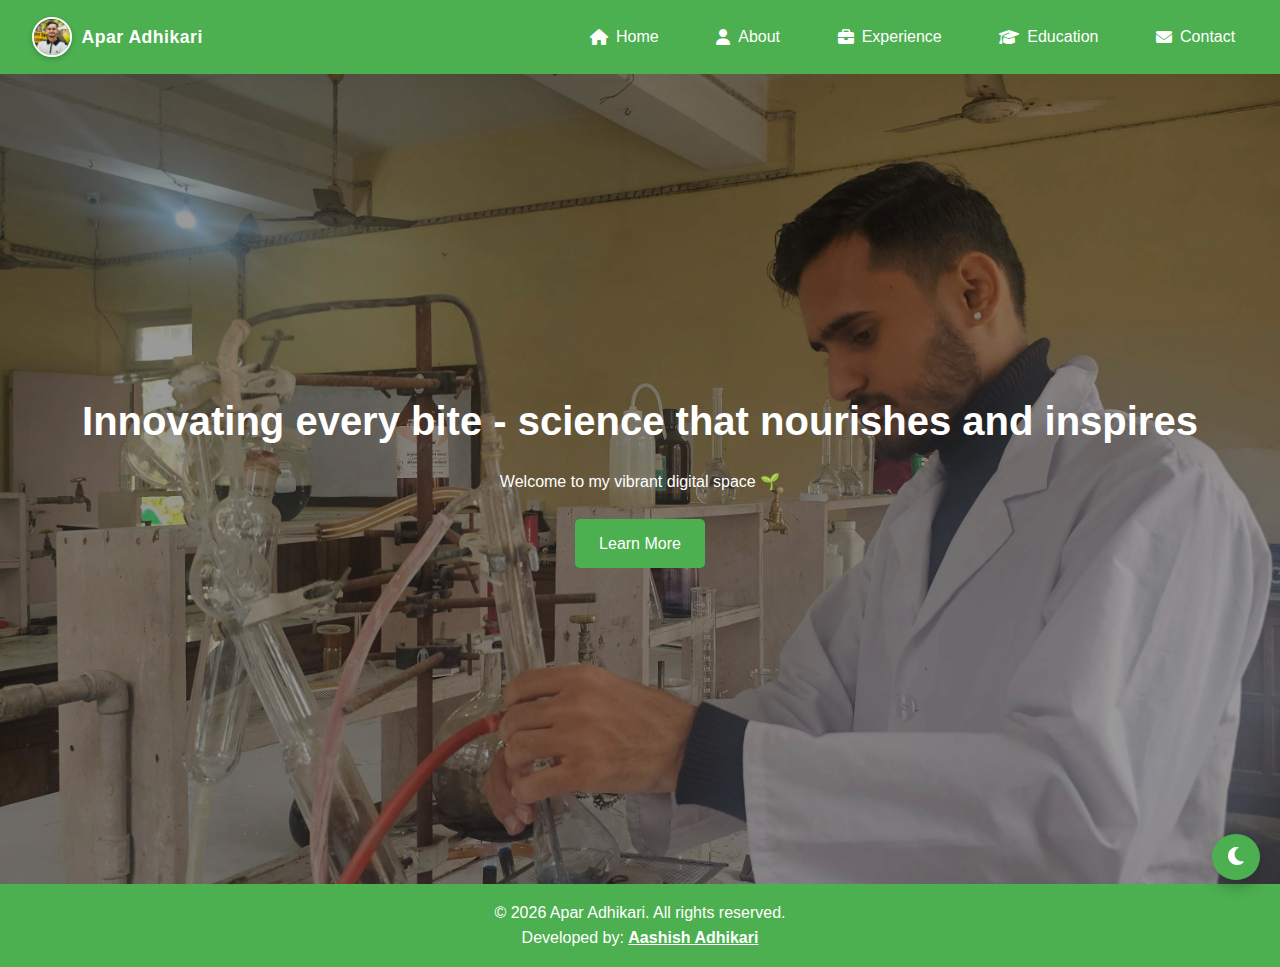
<file: index.html>
<!DOCTYPE html>
<html lang="en">

<head>
    <meta charset="UTF-8" />
    <meta name="viewport" content="width=device-width, initial-scale=1.0" />
    <title>Apar Adhikari | Food Technologist</title>
    <meta name="description"
        content="Portfolio of Apar Adhikari, Food Technology graduate from Tribhuwan University, Dharan. Explore projects, education, and get in touch.">
    <meta name="keywords"
        content="Apar Adhikari, Food Tech, Food Technology Nepal, Tribhuwan University, Central Campus of Technology, Dharan, Portfolio">
    <meta name="author" content="Apar Adhikari">
    <link rel="stylesheet" href="css/style.css" />
    <!-- Inside <head> -->
    <link rel="stylesheet" href="https://cdnjs.cloudflare.com/ajax/libs/font-awesome/6.5.0/css/all.min.css" />

    <script defer src="js/main.js"></script>
</head>

<body>

    <button id="darkModeToggle" title="Toggle Dark Mode">
        <i class="fas fa-moon"></i>
    </button>

    <header>
        <nav class="navbar">
            <div class="logo">
                <img src="assets/images/logo.jpg" alt="Apar Adhikari" class="logo-photo" />
                <span class="logo-name">Apar Adhikari</span>
              </div>
              
            <div class="menu-toggle" id="menu-toggle"><i class="fas fa-bars"></i></div>
            <ul class="nav-links" id="nav-links">
                <li><a href="index.html"><i class="fas fa-home"></i> Home</a></li>
                <li><a href="about.html"><i class="fas fa-user"></i> About</a></li>
                <li><a href="experience.html"><i class="fas fa-briefcase"></i> Experience</a></li>
                <li><a href="education.html"><i class="fas fa-graduation-cap"></i> Education</a></li>
                <li><a href="contact.html"><i class="fas fa-envelope"></i> Contact</a></li>
            </ul>
        </nav>
    </header>
    <main class="main-full">
    <section class="hero">
        <div class="hero-text">
            <h1>Innovating every bite - science that nourishes and inspires</h1>
            <p>Welcome to my vibrant digital space 🌱</p>
            <a href="about.html" class="btn">Learn More</a>
        </div>
    </section>
    </main>

    <footer class="footer" id="homefooter">
        <p>&copy; <span id="year"></span> Apar Adhikari. All rights reserved.</p>
        <p>Developed by: <strong><a href="https://www.aashishadhikari.name.np" target="_blank">Aashish Adhikari</strong></b></p>
    </footer>
</body>

</html>
</file>
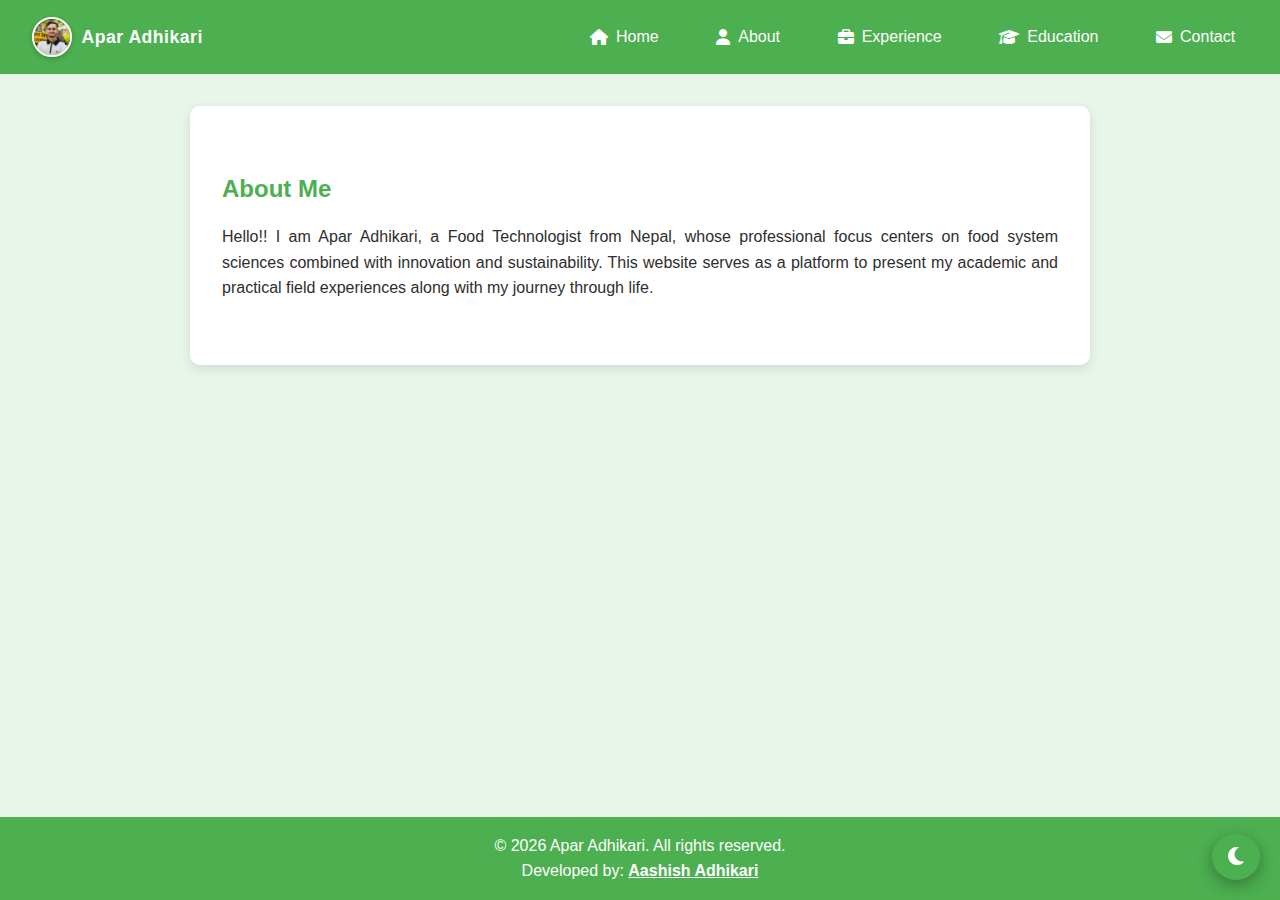
<file: about.html>
<!DOCTYPE html>
<html lang="en">

<head>
    <meta charset="UTF-8" />
    <meta name="viewport" content="width=device-width, initial-scale=1.0" />
    <title>Apar Adhikari | About</title>
    <meta name="description"
        content="Portfolio of Apar Adhikari, Food Technology graduate from Tribhuwan University, Dharan. Explore projects, education, and get in touch.">
    <meta name="keywords"
        content="Apar Adhikari, Food Tech, Food Technology Nepal, Tribhuwan University, Central Campus of Technology, Dharan, Portfolio">
    <meta name="author" content="Apar Adhikari">
    <link rel="stylesheet" href="css/style.css" />
    <!-- Inside <head> -->
    <link rel="stylesheet" href="https://cdnjs.cloudflare.com/ajax/libs/font-awesome/6.5.0/css/all.min.css" />

    <script defer src="js/main.js"></script>
</head>

<body>
    <button id="darkModeToggle" title="Toggle Dark Mode">
        <i class="fas fa-moon"></i>
    </button>

    <header>
        <nav class="navbar">
            <div class="logo">
                <img src="assets/images/logo.jpg" alt="Apar Adhikari" class="logo-photo" />
                <span class="logo-name">Apar Adhikari</span>
              </div>
              
            <div class="menu-toggle" id="menu-toggle"><i class="fas fa-bars"></i></div>
            <ul class="nav-links" id="nav-links">
                <li><a href="index.html"><i class="fas fa-home"></i> Home</a></li>
                <li><a href="about.html"><i class="fas fa-user"></i> About</a></li>
                <li><a href="experience.html"><i class="fas fa-briefcase"></i> Experience</a></li>
                <li><a href="education.html"><i class="fas fa-graduation-cap"></i> Education</a></li>
                <li><a href="contact.html"><i class="fas fa-envelope"></i> Contact</a></li>
            </ul>
        </nav>
    </header>


    <section class="section about">
        <h2>About Me</h2>
        <p id="justify">Hello!! I am Apar Adhikari, a Food Technologist from Nepal, whose professional focus centers on food system sciences combined with innovation and sustainability. This website serves as a platform to present my academic and practical field experiences along with my journey through life.</p>
    </section>
</body>
<footer class="footer">
    <p>&copy; <span id="year"></span> Apar Adhikari. All rights reserved.</p>
    <p>Developed by: <strong><a href="https://www.aashishadhikari.name.np" target="_blank">Aashish Adhikari</a></strong></p>
</footer>

</html>
</file>
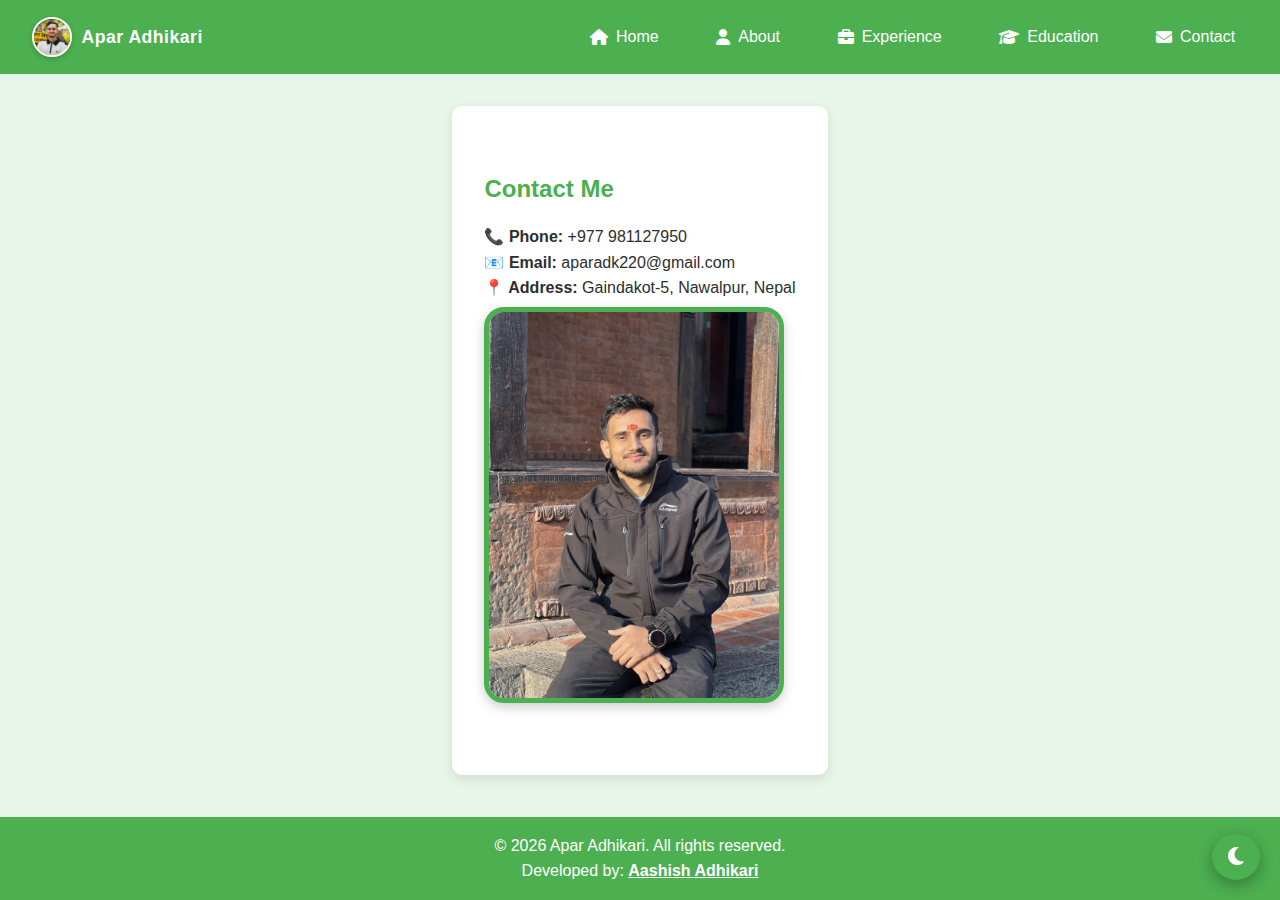
<file: contact.html>
<!DOCTYPE html>
<html lang="en">
<head>
  <meta charset="UTF-8" />
  <meta name="viewport" content="width=device-width, initial-scale=1.0"/>
  <title>Apar Adhikari | Contact</title>
  <meta name="description" content="Portfolio of Apar Adhikari, Food Technology graduate from Tribhuwan University, Dharan. Explore projects, education, and get in touch.">
<meta name="keywords" content="Apar Adhikari, Food Tech, Food Technology Nepal, Tribhuwan University, Central Campus of Technology, Dharan, Portfolio">
<meta name="author" content="Apar Adhikari">
  <link rel="stylesheet" href="css/style.css" />
  <!-- Inside <head> -->
<link rel="stylesheet" href="https://cdnjs.cloudflare.com/ajax/libs/font-awesome/6.5.0/css/all.min.css" />

  <script defer src="js/main.js"></script>
</head>
<body>
    <button id="darkModeToggle" title="Toggle Dark Mode">
        <i class="fas fa-moon"></i>
      </button>
      
    <header>
        <nav class="navbar">
            <div class="logo">
                <img src="assets/images/logo.jpg" alt="Apar Adhikari" class="logo-photo" />
                <span class="logo-name">Apar Adhikari</span>
              </div>
              
            <div class="menu-toggle" id="menu-toggle"><i class="fas fa-bars"></i></div>
            <ul class="nav-links" id="nav-links">
                <li><a href="index.html"><i class="fas fa-home"></i> Home</a></li>
                <li><a href="about.html"><i class="fas fa-user"></i> About</a></li>
                <li><a href="experience.html"><i class="fas fa-briefcase"></i> Experience</a></li>
                <li><a href="education.html"><i class="fas fa-graduation-cap"></i> Education</a></li>
                <li><a href="contact.html"><i class="fas fa-envelope"></i> Contact</a></li>
            </ul>
        </nav>
      </header>
      

      <section class="section contact">
        <h2>Contact Me</h2>
        <div class="contact-container">
          <div class="contact-info">
            <p><strong>📞 Phone:</strong> +977 981127950</p>
            <p><strong>📧 Email:</strong> aparadk220@gmail.com</p>
            <p><strong>📍 Address:</strong> Gaindakot-5, Nawalpur, Nepal</p>
          </div>
          <div class="contact-photo">
            <img src="assets/images/apar.jpg" alt="Apar Adhikari">
          </div>
        </div>
      </section>
      <footer class="footer">
        <p>&copy; <span id="year"></span> Apar Adhikari. All rights reserved.</p>
        <p>Developed by: <strong><a href="https://www.aashishadhikari.name.np" target="_blank">Aashish Adhikari</a></strong></p>
    </footer>
            
</body>
</html>
</file>
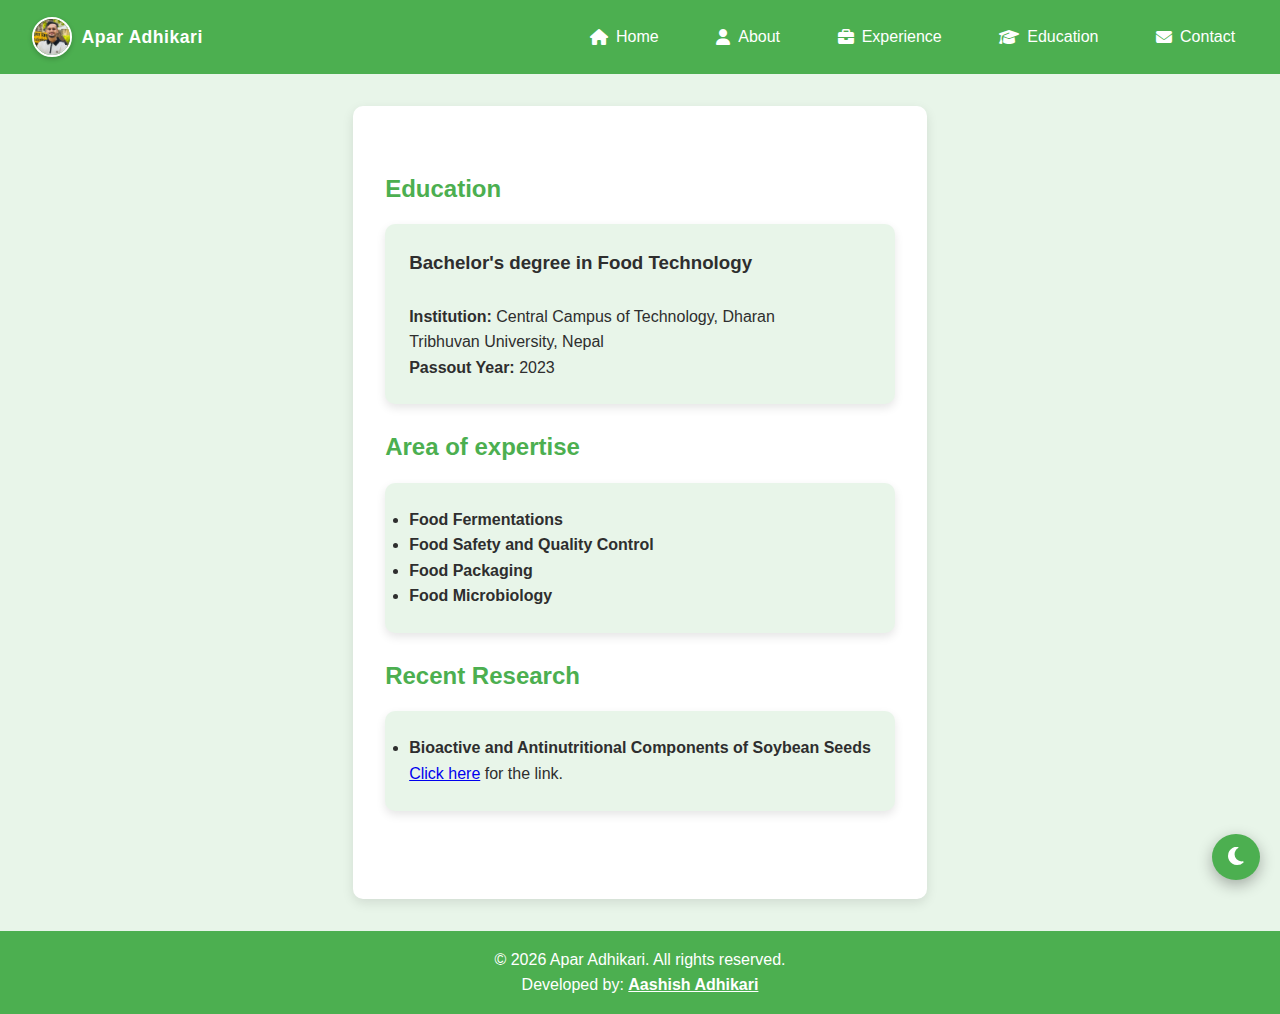
<file: education.html>
<!DOCTYPE html>
<html lang="en">

<head>
    <meta charset="UTF-8" />
    <meta name="viewport" content="width=device-width, initial-scale=1.0" />
    <title>Apar Adhikari | Education</title>
    <meta name="description"
        content="Portfolio of Apar Adhikari, Food Technology graduate from Tribhuwan University, Dharan. Explore projects, education, and get in touch.">
    <meta name="keywords"
        content="Apar Adhikari, Food Tech, Food Technology Nepal, Tribhuwan University, Central Campus of Technology, Dharan, Portfolio">
    <meta name="author" content="Apar Adhikari">
    <link rel="stylesheet" href="css/style.css" />
    <script defer src="js/main.js"></script>
    <link rel="stylesheet" href="https://cdnjs.cloudflare.com/ajax/libs/font-awesome/6.5.0/css/all.min.css" />
</head>

<body>
    <header>
        <nav class="navbar">
            <div class="logo">
                <img src="assets/images/logo.jpg" alt="Apar Adhikari" class="logo-photo" />
                <span class="logo-name">Apar Adhikari</span>
              </div>
              
            <div class="menu-toggle" id="menu-toggle"><i class="fas fa-bars"></i></div>
            <ul class="nav-links" id="nav-links">
                <li><a href="index.html"><i class="fas fa-home"></i> Home</a></li>
                <li><a href="about.html"><i class="fas fa-user"></i> About</a></li>
                <li><a href="experience.html"><i class="fas fa-briefcase"></i> Experience</a></li>
                <li><a href="education.html"><i class="fas fa-graduation-cap"></i> Education</a></li>
                <li><a href="contact.html"><i class="fas fa-envelope"></i> Contact</a></li>
            </ul>
        </nav>
    </header>

    <section class="section education">
        <h2>Education</h2>

        <div class="edu-block">
            <h3>Bachelor's degree in Food Technology</h3><br>
            <p><strong>Institution:</strong> Central Campus of Technology, Dharan<br> Tribhuvan University, Nepal</p>
            <p><strong>Passout Year:</strong> 2023</p>
        </div>

        <h2>Area of expertise</h2>
        <div class="edu-block">
            <li><strong>Food Fermentations</strong></li>
            <li><strong>Food Safety and Quality Control</strong></li>
            <li><strong>Food Packaging</strong></li>
            <li><strong>Food Microbiology</strong></li>
        </div>

        <h2>Recent Research</h2>
        <div class="edu-block">
            <li><strong>Bioactive and Antinutritional Components of Soybean Seeds</strong></li>
            <a target="_blank" id="thesis" href="http://202.45.146.37:8080/jspui/handle/123456789/315">Click here</a>
            <span>for the link.</span>
        </div>

    </section>

    <footer class="footer">
        <p>&copy; <span id="year"></span> Apar Adhikari. All rights reserved.</p>
        <p>Developed by: <strong><a href="https://www.aashishadhikari.name.np" target="_blank">Aashish Adhikari</a></strong></p>
    </footer>

    <button id="darkModeToggle" title="Toggle Dark Mode">
        <i class="fas fa-moon"></i>
    </button>
</body>

</html>
</file>
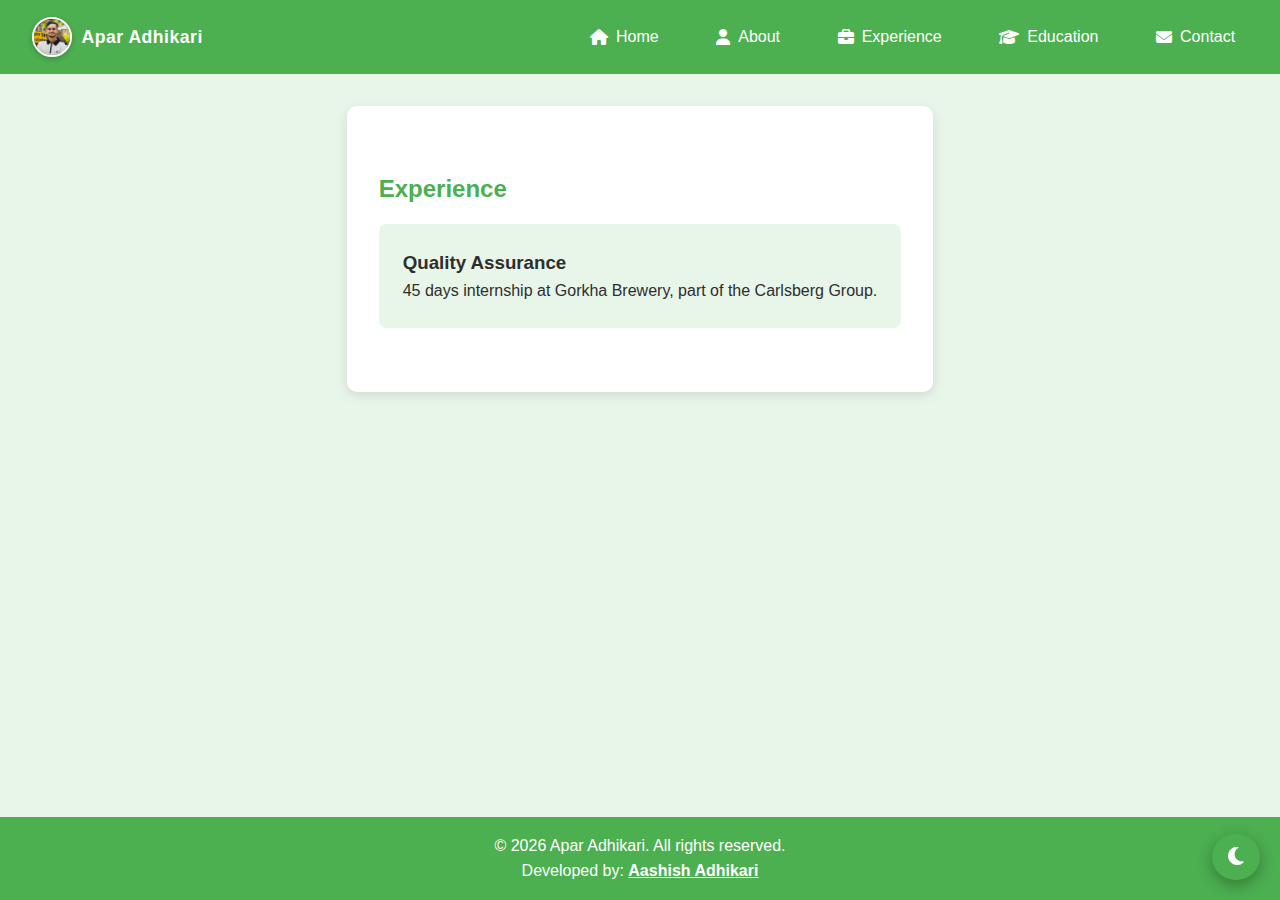
<file: experience.html>
<!DOCTYPE html>
<html lang="en">

<head>
    <meta charset="UTF-8" />
    <meta name="viewport" content="width=device-width, initial-scale=1.0" />
    <title>Apar Adhikari | Experience</title>
    <meta name="description"
        content="Portfolio of Apar Adhikari, Food Technology graduate from Tribhuwan University, Dharan. Explore projects, education, and get in touch.">
    <meta name="keywords"
        content="Apar Adhikari, Food Tech, Food Technology Nepal, Tribhuwan University, Central Campus of Technology, Dharan, Portfolio">
    <meta name="author" content="Apar Adhikari">
    <link rel="stylesheet" href="css/style.css" />
    <!-- Inside <head> -->
    <link rel="stylesheet" href="https://cdnjs.cloudflare.com/ajax/libs/font-awesome/6.5.0/css/all.min.css" />

    <script defer src="js/main.js"></script>
</head>

<body>
    <button id="darkModeToggle" title="Toggle Dark Mode">
        <i class="fas fa-moon"></i>
    </button>

    <header>
        <nav class="navbar">
            <div class="logo">
                <img src="assets/images/logo.jpg" alt="Apar Adhikari" class="logo-photo" />
                <span class="logo-name">Apar Adhikari</span>
              </div>
              
            <div class="menu-toggle" id="menu-toggle"><i class="fas fa-bars"></i></div>
            <ul class="nav-links" id="nav-links">
                <li><a href="index.html"><i class="fas fa-home"></i> Home</a></li>
                <li><a href="about.html"><i class="fas fa-user"></i> About</a></li>
                <li><a href="experience.html"><i class="fas fa-briefcase"></i> Experience</a></li>
                <li><a href="education.html"><i class="fas fa-graduation-cap"></i> Education</a></li>
                <li><a href="contact.html"><i class="fas fa-envelope"></i> Contact</a></li>
            </ul>
        </nav>
    </header>


    <section class="section projects">
        <h2>Experience</h2>
        <div class="project-list">
            <div class="project-card">
                <h3>Quality Assurance</h3>
                <p>45 days internship at Gorkha Brewery, part of the Carlsberg Group.</p>
            </div>
        </div>
    </section>
</body>
<footer class="footer">
    <p>&copy; <span id="year"></span> Apar Adhikari. All rights reserved.</p>
    <p>Developed by: <strong><a href="https://www.aashishadhikari.name.np" target="_blank">Aashish Adhikari</a></strong></p>
</footer>

</html>
</file>
<file: css/style.css>
:root {
    --primary-green: #4caf50;
    --light-green: #e8f5e9;
    --text-dark: #2e2e2e;
    --white: #ffffff;
    --hover-green: #43a047;
    --transition: 0.3s ease;
  }
  
  * {
    margin: 0;
    padding: 0;
    box-sizing: border-box;
    font-family: 'Poppins', sans-serif;
  }
  
  body {
    background-color: var(--light-green);
    color: var(--text-dark);
    line-height: 1.6;
  }
  
  .navbar {
    display: flex;
    justify-content: space-between;
    align-items: center;
    background: var(--primary-green);
    padding: 1rem 2rem;
  }
  
  .navbar .logo {
    font-size: 1.5rem;
    color: var(--white);
    font-weight: bold;
  }
  
  .nav-links {
    list-style: none;
    display: flex;
    gap: 2rem;
  }
  
  .nav-links a {
    color: var(--white);
    text-decoration: none;
    transition: var(--transition);
    padding: 0.5rem 0.8rem;
    border-radius: 5px;
    display: flex;
    align-items: center;
    gap: 0.5rem;
  }
  
  .nav-links a:hover {
    background-color: rgba(255,255,255,0.2);
    color: #fff;
  }
  
  
  .hero {
    display: flex;
    justify-content: center;
    align-items: center;
    height: 90vh;
    text-align: center;
    padding: 2rem;
  }
  
  .hero-text h1 {
    font-size: 2.5rem;
    margin-bottom: 1rem;
  }
  
  .hero-text .btn {
    display: inline-block;
    margin-top: 1.5rem;
    padding: 0.75rem 1.5rem;
    background: var(--primary-green);
    color: var(--white);
    text-decoration: none;
    border-radius: 5px;
    transition: var(--transition);
  }
  
  .hero-text .btn:hover {
    background-color: var(--hover-green);
  }
  
  @media (max-width: 768px) {
    .nav-links {
      flex-direction: column;
      background: var(--primary-green);
      position: absolute;
      right: 0;
      top: 60px;
      width: 200px;
      display: none;
    }
  }
  .section {
    padding: 4rem 2rem;
    max-width: 900px;
    margin: auto;
    background-color: var(--white);
    border-radius: 10px;
    box-shadow: 0 4px 12px rgba(0,0,0,0.1);
    margin-top: 2rem;
    transition: transform 0.3s ease, box-shadow 0.3s ease;
  }
  
  .section:hover {
    transform: scale(1.02);
    box-shadow: 0 6px 18px rgba(0,0,0,0.15);
  }
  
  h2 {
    color: var(--primary-green);
    margin-bottom: 1rem;
  }
  
  .project-list {
    display: flex;
    flex-direction: column;
    gap: 1.5rem;
  }
  
  .project-card {
    background: var(--light-green);
    padding: 1.5rem;
    border-radius: 8px;
    transition: all var(--transition);
  }
  
  .project-card:hover {
    background: var(--hover-green);
    color: var(--white);
    transform: translateY(-5px);
    box-shadow: 0 8px 16px rgba(0,0,0,0.2);
  }
/* Hamburger Toggle */
.menu-toggle {
    display: none;
    font-size: 1.5rem;
    color: var(--white);
    cursor: pointer;
  }
  
  .contact-container {
    flex-direction: column;
    gap: 1rem; /* ✅ Add this or reduce if it's too much */
    align-items: center;
  }

  .contact-info {
    flex: 1 1 300px;
  }
  
  .contact-photo {
    margin-top: 6px; /* ✅ Make sure no extra space */
  }
  
  .contact-photo img {
    max-width: 300px;
    height: auto;
    border-radius: 20px;
    border: 5px solid var(--primary-green);
    box-shadow: 0 4px 12px rgba(0,0,0,0.2);
    transition: transform 0.3s ease;
  }
  .contact-photo img:hover {
    transform: scale(1.05);
  }
  
  /* Responsive Nav */
  @media (max-width: 920px) {
    .menu-toggle {
      display: block;
    }
  
    .nav-links {
      display: none;
      flex-direction: column;
      position: absolute;
      right: 1rem;
      top: 60px;
      background: var(--primary-green);
      width: 200px;
      padding: 1rem;
      border-radius: 8px;
      z-index: 99;
    }
  
    .nav-links.show {
      display: flex;
    }
  
    .contact-container {
      flex-direction: column;
    }
  }
  
  /* Footer */
  .footer {
    text-align: center;
    padding: 1rem;
    background: var(--primary-green);
    color: var(--white);
    margin-top: 2rem;
  }
  
  .footer a {
    color: #ffffff;
    text-decoration: underline;
  }

  
  /* Dark mode default settings */
body.dark-mode {
    background-color: #121212;
    color: #e0e0e0;
  }
  
  body.dark-mode .navbar,
  body.dark-mode .footer {
    background-color: #1e1e1e;
  }
  
  body.dark-mode .section {
    background-color: #1a1a1a;
    box-shadow: 0 4px 12px rgba(255,255,255,0.1);
  }
  
  body.dark-mode .btn,
  body.dark-mode .project-card:hover {
    background-color: #2e7d32;
    color: #ffffff;
  }
  
  /* Toggle Button Style */
  #darkModeToggle {
    position: fixed;
    bottom: 20px;
    right: 20px;
    background: var(--primary-green);
    border: none;
    color: white;
    font-size: 1.3rem;
    padding: 0.7rem 1rem;
    border-radius: 50%;
    cursor: pointer;
    box-shadow: 0 5px 15px rgba(0,0,0,0.3);
    transition: background 0.3s ease, transform 0.3s ease;
    z-index: 999;
  }
  
  #darkModeToggle:hover {
    background: var(--hover-green);
    transform: rotate(90deg);
  }
  
  /* Smooth section fade-in */
  .section {
    opacity: 0;
    transform: translateY(20px);
    transition: all 0.8s ease-in-out;
  }
  
  .section.show {
    opacity: 1;
    transform: translateY(0);
  }
  

  body.dark-mode .project-card {
    background-color: #252525;
    color: #e0e0e0;
  }
  
  body.dark-mode .project-card:hover {
    background-color: #388e3c;
    color: #ffffff;
  }
  
  .edu-block {
    background-color: var(--light-green);
    padding: 1.5rem;
    margin-bottom: 1.5rem;
    border-radius: 10px;
    box-shadow: 0 4px 10px rgba(0,0,0,0.1);
    transition: all var(--transition);
  }
  
  .edu-block:hover {
    background-color: var(--primary-green);
    color: var(--white);
  }
  
  body.dark-mode .edu-block {
    background-color: #1d1d1d;
    color: #e0e0e0;
  }
  
  body.dark-mode .edu-block:hover {
    background-color: #2e7d32;
    color: #fff;
  }
  

  .logo {
    display: flex;
    align-items: center;
    gap: 0.6rem;
  }
  
  .logo-photo {
    width: 40px;
    height: 40px;
    object-fit: cover;
    border-radius: 50%;
    border: 2px solid var(--white);
    box-shadow: 0 2px 5px rgba(0, 0, 0, 0.2);
    transition: transform 0.3s ease;
  }
  
  .logo-photo:hover {
    transform: scale(1.1);
    cursor: pointer;
  }
  
  .logo-name {
    color: var(--white);
    font-size: 1.1rem;
    font-weight: bold;
    letter-spacing: 0.5px;
    cursor: pointer;
  }
  

  body.dark-mode .logo-photo {
    border-color: var(--primary-green);
  }
  
  #justify{
    text-align: justify;
  }
  


  .hero {
    display: flex;
    justify-content: center;
    align-items: center;
    height: 90vh;
    text-align: center;
    padding: 2rem;
    position: relative;
    background-image: url('../assets/images/bg.jpg');
    background-size: cover;
    background-position: center;
    background-repeat: no-repeat;
    background-attachment: fixed;
    color: var(--white);
  }
 
  .hero::before {
    content: '';
    position: absolute;
    top: 0; left: 0;
    width: 100%; height: 100%;
    background: rgba(0, 0, 0, 0.4); /* dark overlay for readability */
    z-index: 1;
  }
  
  .hero-text {
    position: relative;
    z-index: 2;
  }
  
  .hero-text h1 {
    font-size: 2.5rem;
    margin-bottom: 1rem;
  }
  
  .hero-text .btn {
    display: inline-block;
    margin-top: 1.5rem;
    padding: 0.75rem 1.5rem;
    background: var(--primary-green);
    color: var(--white);
    text-decoration: none;
    border-radius: 5px;
    transition: var(--transition);
  }
  
  .hero-text .btn:hover {
    background-color: var(--hover-green);
  }
  html, body {
  height: 100%;
  margin: 0;
}

body {
  display: flex;
  flex-direction: column;
}

.full-height {
  flex: 1;
}

#homefooter{
    margin:0px;
}

/* Default: Bottom-right (desktop) */
.dark-mode-toggle {
    position: fixed;
    bottom: 30px;
    right: 30px;
    background-color: var(--secondary-color);
    border: none;
    border-radius: 50%;
    padding: 10px;
    font-size: 18px;
    color: white;
    cursor: pointer;
    z-index: 1000;
    transition: background-color 0.3s, transform 0.3s;
  }
  
  /* Hover effect */
  .dark-mode-toggle:hover {
    transform: scale(1.1);
  }
</file>
